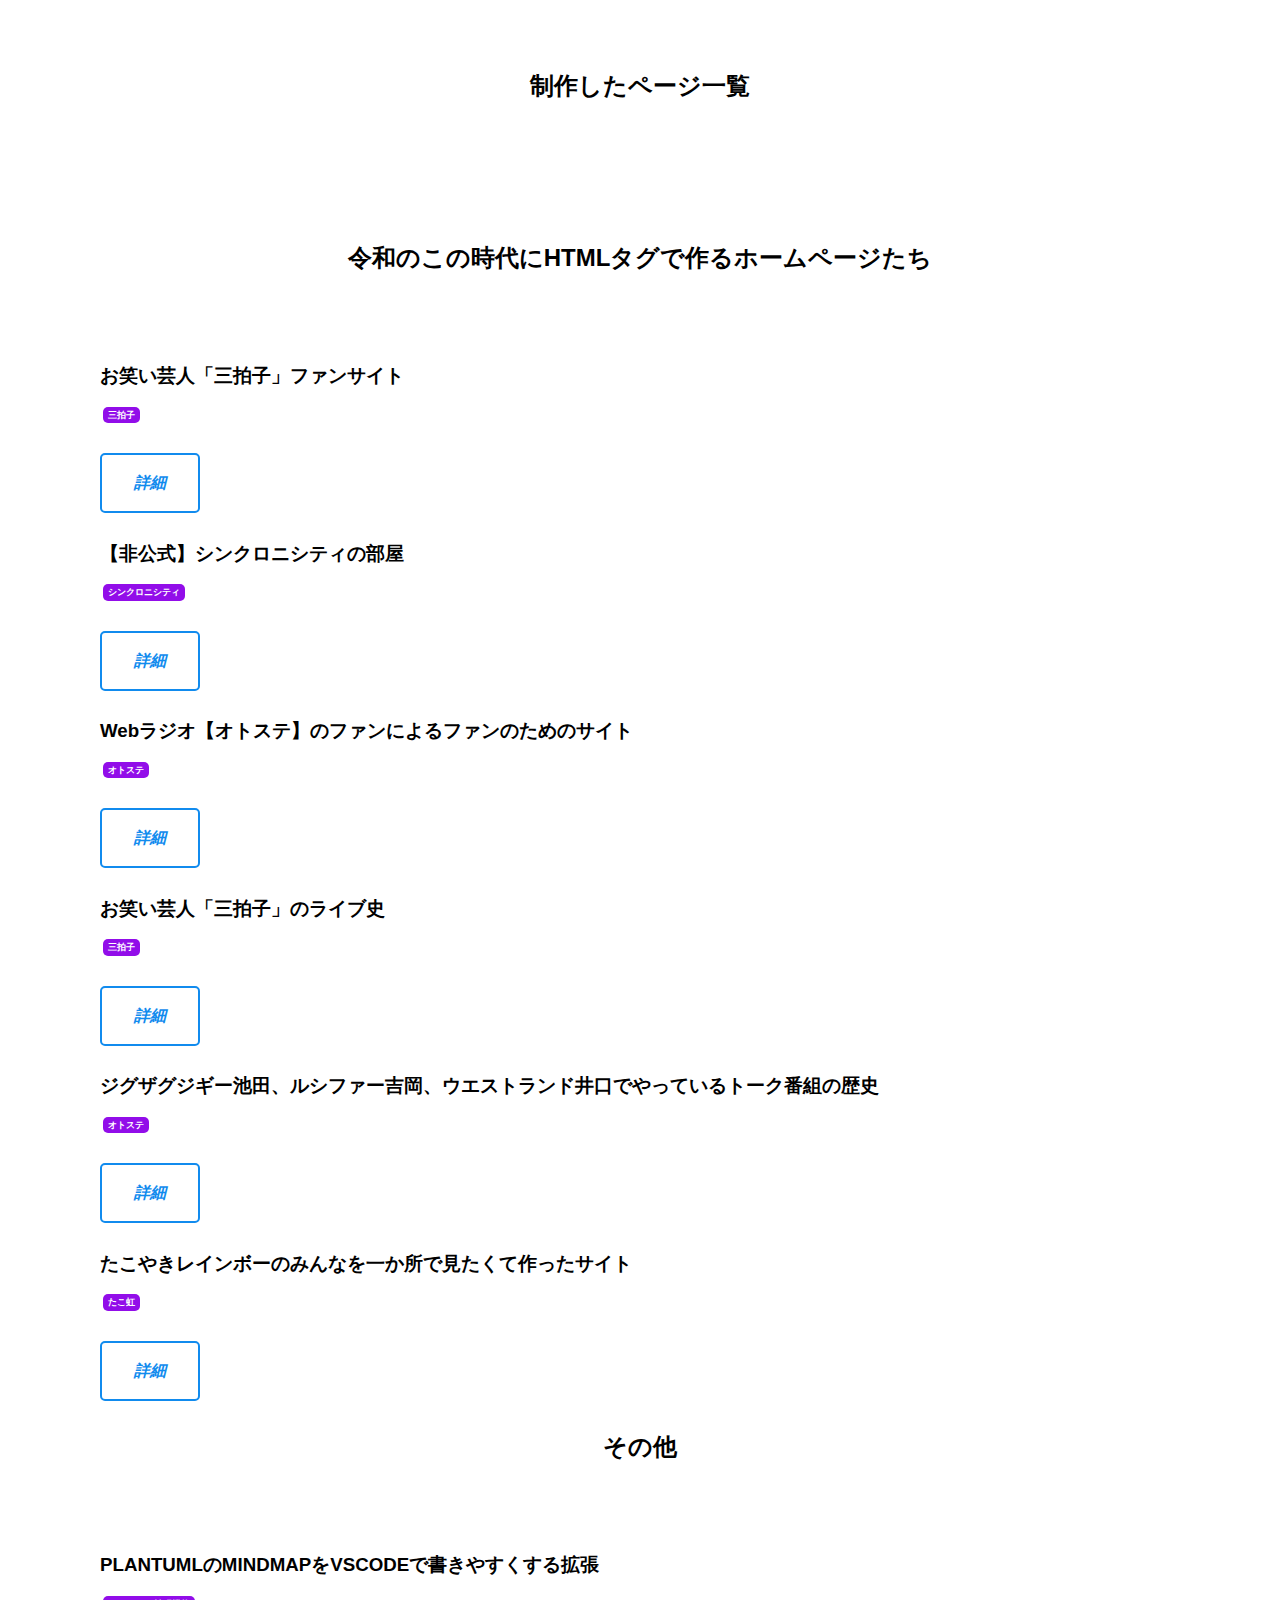
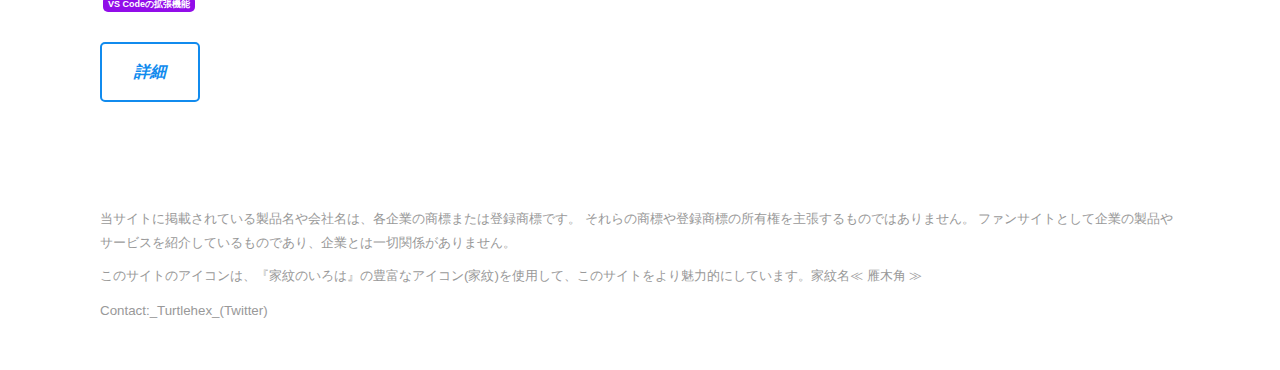
<file: index.html>
<!DOCTYPE html>
<html  lang="ja">

<head>
    <!-- <meta charset="shift_jis"> -->
    <meta charset="UTF-8">
    <title>main page</title>
    <!-- 静的ファイルをリンクする -->
    <link rel="stylesheet" href="./css/mvp.css">
    <link rel="stylesheet" href="/css/mvp.css">
    <meta name="robots" content="noindex">
    <meta name="viewport" content="width=device-width, initial-scale=1">
    <script async src="https://www.googletagmanager.com/gtag/js?id=G-V6BSN44CQV"></script>
    <script>
        window.dataLayer = window.dataLayer || [];
        function gtag() { dataLayer.push(arguments); }
        gtag('js', new Date());

        gtag('config', 'G-V6BSN44CQV');
    </script>
</head>

<body>

    <header>
        <h2>制作したページ一覧</h2>
    </header>

    <main>
        <section>
            <header>
                <h2>令和のこの時代にHTMLタグで作るホームページたち</h2>
            </header>
        </section>
        <aside>
            <h3>お笑い芸人「三拍子」ファンサイト</h3>
            <p> <sup>三拍子</sup></p>

            <a href="./sunmusic/sbs.html" target="_blank" rel="noopener noreferrer"><i>詳細</i></a>

        </aside>


        <aside>
            <h3>【非公式】シンクロニシティの部屋</h3>
            <p> <sup>シンクロニシティ</sup></p>

            <a href="./free/synchronicity.html" target="_blank" rel="noopener noreferrer"><i>詳細</i></a>

        </aside>

        <aside>
            <h3>Webラジオ【オトステ】のファンによるファンのためのサイト</h3>
            <p> <sup>オトステ</sup></p>

            <a href="./mix/katsu.html" target="_blank" rel="noopener noreferrer"><i>詳細</i></a>

        </aside>

        <aside>
            <h3>お笑い芸人「三拍子」のライブ史</h3>
            <p> <sup>三拍子</sup></p>

            <a href="./timeline/sbs.html" target="_blank" rel="noopener noreferrer"><i>詳細</i></a>

        </aside>

        <aside>
            <h3>ジグザグジギー池田、ルシファー吉岡、ウエストランド井口でやっているトーク番組の歴史</h3>
            <p> <sup>オトステ</sup></p>

            <a href="./timeline/otst.html" target="_blank" rel="noopener noreferrer"><i>詳細</i></a>

        </aside>
        <aside>
            <h3>たこやきレインボーのみんなを一か所で見たくて作ったサイト</h3>
            <p> <sup>たこ虹</sup></p>

            <a href="./goddess/myGoddess.html" target="_blank" rel="noopener noreferrer"><i>詳細</i></a>

        </aside>

        <section>
            <header>
                <h2>その他</h2>
            </header>
        </section>
        <aside>
            <h3>PLANTUMLのMINDMAPをVSCODEで書きやすくする拡張</h3>
            <p> <sup>VS Codeの拡張機能</sup></p>

            <a href="https://marketplace.visualstudio.com/items?itemName=pmds.plantuml-mindmap-diagram-supporter"
                target="_blank" rel="noopener noreferrer"><i>詳細</i></a>

        </aside>
    </main>


    <footer>


        <small>
            当サイトに掲載されている製品名や会社名は、各企業の商標または登録商標です。
            それらの商標や登録商標の所有権を主張するものではありません。
            ファンサイトとして企業の製品やサービスを紹介しているものであり、企業とは一切関係がありません。
            <p>このサイトのアイコンは、『家紋のいろは』の豊富なアイコン(家紋)を使用して、このサイトをより魅力的にしています。家紋名≪ 雁木角 ≫</p>

            Contact:_Turtlehex_(Twitter)
        </small>

    </footer>

</body>

</html>
</file>
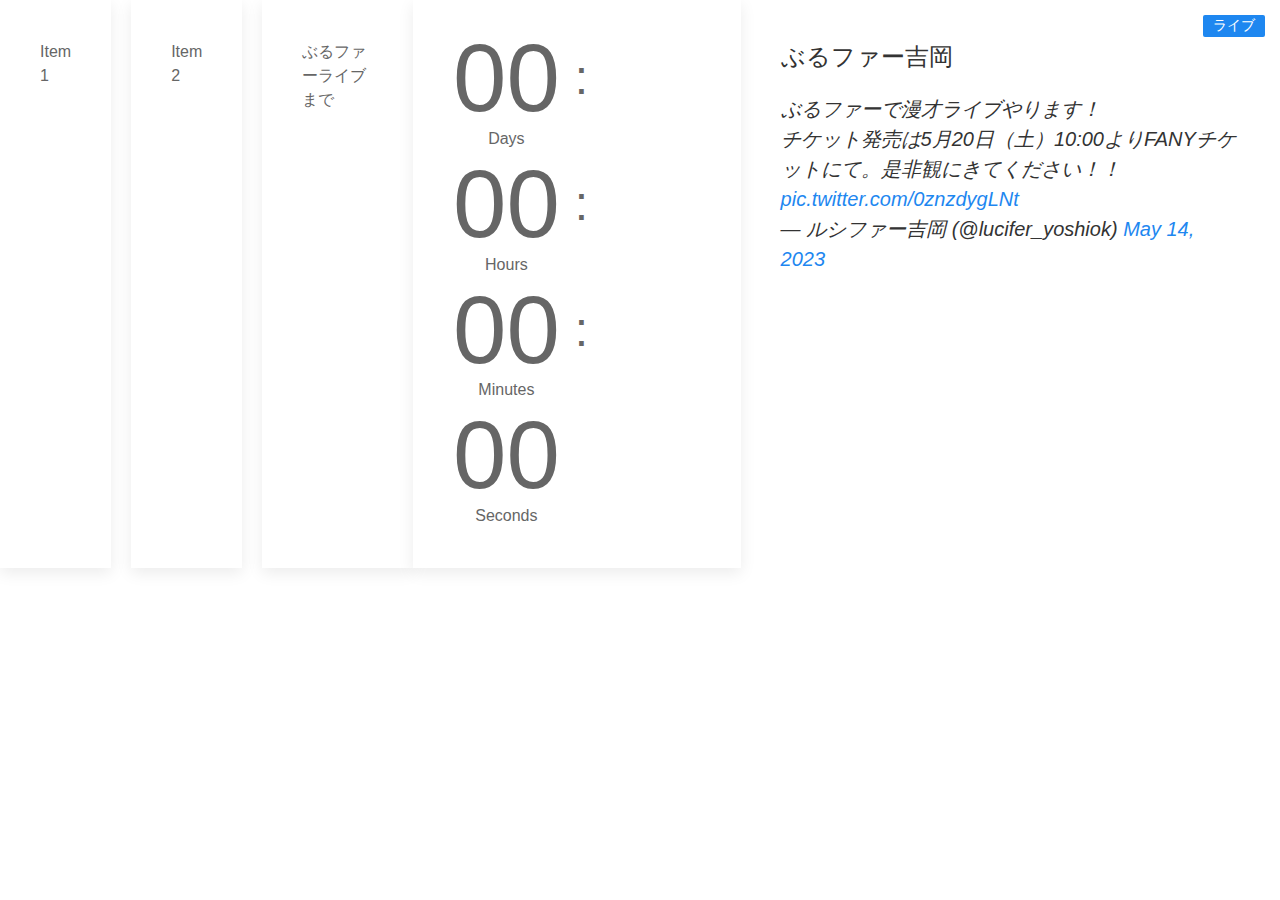
<file: mix/katsuinfo.html>
<!DOCTYPE html>
<html lang="ja">

<head>
    <title>Title</title>
    <meta charset="utf-8">
    <meta name="viewport" content="width=device-width, initial-scale=1">
    <link rel="stylesheet" href="css/uikit.min.css" />
    <script src="js/uikit.min.js"></script>
    <script src="js/uikit-icons.min.js"></script>
    <meta name="googlebot" content="noindex">
</head>

<body>
    <div class="uk-flex uk-flex-center">
        <div class="uk-card uk-card-default uk-card-body">Item 1</div>
        <div class="uk-card uk-card-default uk-card-body uk-margin-left">Item 2</div>
        <div class="uk-card uk-card-default uk-card-body uk-margin-left">ぶるファーライブまで</div>

        <div class="uk-card uk-card-default uk-card-body uk-width-1-2@m">
            <div class="uk-grid-small uk-child-width-auto" uk-grid uk-countdown="date: 2023-07-15T17:00:00+00:00">
                <div>
                    <div class="uk-countdown-number uk-countdown-days"></div>
                    <div class="uk-countdown-label uk-margin-small uk-text-center uk-visible@s">Days</div>
                </div>
                <div class="uk-countdown-separator">:</div>
                <div>
                    <div class="uk-countdown-number uk-countdown-hours"></div>
                    <div class="uk-countdown-label uk-margin-small uk-text-center uk-visible@s">Hours</div>
                </div>
                <div class="uk-countdown-separator">:</div>
                <div>
                    <div class="uk-countdown-number uk-countdown-minutes"></div>
                    <div class="uk-countdown-label uk-margin-small uk-text-center uk-visible@s">Minutes</div>
                </div>
                <div class="uk-countdown-separator">:</div>
                <div>
                    <div class="uk-countdown-number uk-countdown-seconds"></div>
                    <div class="uk-countdown-label uk-margin-small uk-text-center uk-visible@s">Seconds</div>
                </div>
            </div>
        </div>
        <div class="uk-card uk-card-body">
            <div class="uk-card-badge uk-label">ライブ</div>
            <h3 class="uk-card-title">ぶるファー吉岡</h3>
            <blockquote class="twitter-tweet">
                <p lang="ja" dir="ltr">ぶるファーで漫才ライブやります！<br>チケット発売は5月20日（土）10:00よりFANYチケットにて。是非観にきてください！！ <a
                        href="https://t.co/0znzdygLNt">pic.twitter.com/0znzdygLNt</a></p>&mdash; ルシファー吉岡
                (@lucifer_yoshiok) <a
                    href="https://twitter.com/lucifer_yoshiok/status/1657725905605910530?ref_src=twsrc%5Etfw">May 14,
                    2023</a>
            </blockquote>
        </div>

        <script async src="https://platform.twitter.com/widgets.js" charset="utf-8"></script>
    </div>
</body>

</html>
</file>
<file: css/mvp.css>
/* MVP.css v1.8 - https://github.com/andybrewer/mvp */
.flex2-video {
    height: 0;
    margin-bottom: 1rem;
    overflow: hidden;
    padding-bottom: 67.5%;
    padding-top: 1.5625rem;
    position: relative
}

:root {
    --active-brightness: 0.85;
    --border-radius: 5px;
    --box-shadow: 2px 2px 10px;
    --color: #118bee;
    --color-accent: #118bee15;
    --color-bg: #fff;
    --color-bg-secondary: #e9e9e9;
    --color-link: #118bee;
    --color-secondary: #920de9;
    --color-secondary-accent: #920de90b;
    --color-shadow: #f4f4f4;
    --color-table: #118bee;
    --color-text: #000;
    --color-text-secondary: #999;
    --font-family: -apple-system, BlinkMacSystemFont, "Segoe UI", Roboto, Oxygen-Sans, Ubuntu, Cantarell, "Helvetica Neue", sans-serif;
    --hover-brightness: 1.2;
    --justify-important: center;
    --justify-normal: left;
    --line-height: 1.5;
    --width-card: 285px;
    --width-card-medium: 460px;
    --width-card-wide: 800px;
    --width-content: 1080px;
    font-size: 16px;
}

@media (prefers-color-scheme: dark) {
    :root {
        --color: #0097fc;
        --color-accent: #0097fc4f;
        --color-bg: #333;
        --color-bg-secondary: #555;
        --color-link: #0097fc;
        --color-secondary: #e20de9;
        --color-secondary-accent: #e20de94f;
        --color-shadow: #bbbbbb20;
        --color-table: #0097fc;
        --color-text: #f7f7f7;
        --color-text-secondary: #aaa;
    }
}

/* Layout */
article aside {
    background: var(--color-secondary-accent);
    border-left: 4px solid var(--color-secondary);
    padding: 0.01rem 0.8rem;
}

body {
    background: var(--color-bg);
    color: var(--color-text);
    font-family: var(--font-family);
    line-height: var(--line-height);
    margin: 0;
    overflow-x: hidden;
    padding: 0;
}

footer,
header,
main {
    margin: 0 auto;
    max-width: var(--width-content);
    padding: 3rem 1rem;
}

hr {
    background-color: var(--color-bg-secondary);
    border: none;
    height: 1px;
    margin: 4rem 0;
    width: 100%;
}

section {
    display: flex;
    flex-wrap: wrap;
    justify-content: var(--justify-important);
}

section img,
article img {
    max-width: 100%;
}

section pre {
    overflow: auto;
}

section aside {
    border: 1px solid var(--color-bg-secondary);
    border-radius: var(--border-radius);
    box-shadow: var(--box-shadow) var(--color-shadow);
    margin: 1rem;
    padding: 1.25rem;
    width: var(--width-card);
}

section aside:hover {
    box-shadow: var(--box-shadow) var(--color-bg-secondary);
}

[hidden] {
    display: none;
}

/* Headers */
article header,
div header,
main header {
    padding-top: 0;
}

header {
    text-align: var(--justify-important);
}

header a b,
header a em,
header a i,
header a strong {
    margin-left: 0.5rem;
    margin-right: 0.5rem;
}

header nav img {
    margin: 1rem 0;
}

section header {
    padding-top: 0;
    width: 100%;
}

/* Nav */
nav {
    align-items: center;
    display: flex;
    font-weight: bold;
    justify-content: space-between;
    margin-bottom: 7rem;
}

nav ul {
    list-style: none;
    padding: 0;
}

nav ul li {
    display: inline-block;
    margin: 0 0.5rem;
    position: relative;
    text-align: left;
}

/* Nav Dropdown */
nav ul li:hover ul {
    display: block;
}

nav ul li ul {
    background: var(--color-bg);
    border: 1px solid var(--color-bg-secondary);
    border-radius: var(--border-radius);
    box-shadow: var(--box-shadow) var(--color-shadow);
    display: none;
    height: auto;
    left: -2px;
    padding: .5rem 1rem;
    position: absolute;
    top: 1.7rem;
    white-space: nowrap;
    width: auto;
    z-index: 1;
}

nav ul li ul::before {
    /* fill gap above to make mousing over them easier */
    content: "";
    position: absolute;
    left: 0;
    right: 0;
    top: -0.5rem;
    height: 0.5rem;
}

nav ul li ul li,
nav ul li ul li a {
    display: block;
}

/* Typography */
code,
samp {
    background-color: var(--color-accent);
    border-radius: var(--border-radius);
    color: var(--color-text);
    display: inline-block;
    margin: 0 0.1rem;
    padding: 0 0.5rem;
}

details {
    margin: 1.3rem 0;
}

details summary {
    font-weight: bold;
    cursor: pointer;
}

h1,
h2,
h3,
h4,
h5,
h6 {
    line-height: var(--line-height);
}

mark {
    padding: 0.1rem;
}

ol li,
ul li {
    padding: 0.2rem 0;
}

p {
    margin: 0.75rem 0;
    padding: 0;
    width: 100%;
}

pre {
    margin: 1rem 0;
    max-width: var(--width-card-wide);
    padding: 1rem 0;
}

pre code,
pre samp {
    display: block;
    max-width: var(--width-card-wide);
    padding: 0.5rem 2rem;
    white-space: pre-wrap;
}

small {
    color: var(--color-text-secondary);
}

sup {
    background-color: var(--color-secondary);
    border-radius: var(--border-radius);
    color: var(--color-bg);
    font-size: xx-small;
    font-weight: bold;
    margin: 0.2rem;
    padding: 0.2rem 0.3rem;
    position: relative;
    top: -2px;
}

/* Links */
a {
    color: var(--color-link);
    display: inline-block;
    font-weight: bold;
    text-decoration: none;
}

a:active {
    filter: brightness(var(--active-brightness));
    text-decoration: underline;
}

a:hover {
    filter: brightness(var(--hover-brightness));
    text-decoration: underline;
}

a b,
a em,
a i,
a strong,
button {
    border-radius: var(--border-radius);
    display: inline-block;
    font-size: medium;
    font-weight: bold;
    line-height: var(--line-height);
    margin: 0.5rem 0;
    padding: 1rem 2rem;
}

button {
    font-family: var(--font-family);
}

button:active {
    filter: brightness(var(--active-brightness));
}

button:hover {
    cursor: pointer;
    filter: brightness(var(--hover-brightness));
}

a b,
a strong,
button {
    background-color: var(--color-link);
    border: 2px solid var(--color-link);
    color: var(--color-bg);
}

a em,
a i {
    border: 2px solid var(--color-link);
    border-radius: var(--border-radius);
    color: var(--color-link);
    display: inline-block;
    padding: 1rem 2rem;
}

article aside a {
    color: var(--color-secondary);
}

/* Images */
figure {
    margin: 0;
    padding: 0;
}

figure img {
    max-width: 100%;
}

figure figcaption {
    color: var(--color-text-secondary);
}

/* Forms */

button:disabled,
input:disabled {
    background: var(--color-bg-secondary);
    border-color: var(--color-bg-secondary);
    color: var(--color-text-secondary);
    cursor: not-allowed;
}

button[disabled]:hover {
    filter: none;
}

form {
    border: 1px solid var(--color-bg-secondary);
    border-radius: var(--border-radius);
    box-shadow: var(--box-shadow) var(--color-shadow);
    display: block;
    max-width: var(--width-card-wide);
    min-width: var(--width-card);
    padding: 1.5rem;
    text-align: var(--justify-normal);
}

form header {
    margin: 1.5rem 0;
    padding: 1.5rem 0;
}

input,
label,
select,
textarea {
    display: block;
    font-size: inherit;
    max-width: var(--width-card-wide);
}

input[type="checkbox"],
input[type="radio"] {
    display: inline-block;
}

input[type="checkbox"]+label,
input[type="radio"]+label {
    display: inline-block;
    font-weight: normal;
    position: relative;
    top: 1px;
}

input,
select,
textarea {
    border: 1px solid var(--color-bg-secondary);
    border-radius: var(--border-radius);
    margin-bottom: 1rem;
    padding: 0.4rem 0.8rem;
}

input[readonly],
textarea[readonly] {
    background-color: var(--color-bg-secondary);
}

label {
    font-weight: bold;
    margin-bottom: 0.2rem;
}

/* Tables */
table {
    border: 1px solid var(--color-bg-secondary);
    border-radius: var(--border-radius);
    border-spacing: 0;
    display: inline-block;
    max-width: 100%;
    overflow-x: auto;
    padding: 0;
    white-space: nowrap;
}

table td,
table th,
table tr {
    padding: 0.4rem 0.8rem;
    text-align: var(--justify-important);
}

table thead {
    background-color: var(--color-table);
    border-collapse: collapse;
    border-radius: var(--border-radius);
    color: var(--color-bg);
    margin: 0;
    padding: 0;
}

table thead th:first-child {
    border-top-left-radius: var(--border-radius);
}

table thead th:last-child {
    border-top-right-radius: var(--border-radius);
}

table thead th:first-child,
table tr td:first-child {
    text-align: var(--justify-normal);
}

table tr:nth-child(even) {
    background-color: var(--color-accent);
}

/* Quotes */
blockquote {
    display: block;
    font-size: x-large;
    line-height: var(--line-height);
    margin: 1rem auto;
    max-width: var(--width-card-medium);
    padding: 1.5rem 1rem;
    text-align: var(--justify-important);
}

blockquote footer {
    color: var(--color-text-secondary);
    display: block;
    font-size: small;
    line-height: var(--line-height);
    padding: 1.5rem 0;
}
</file>
